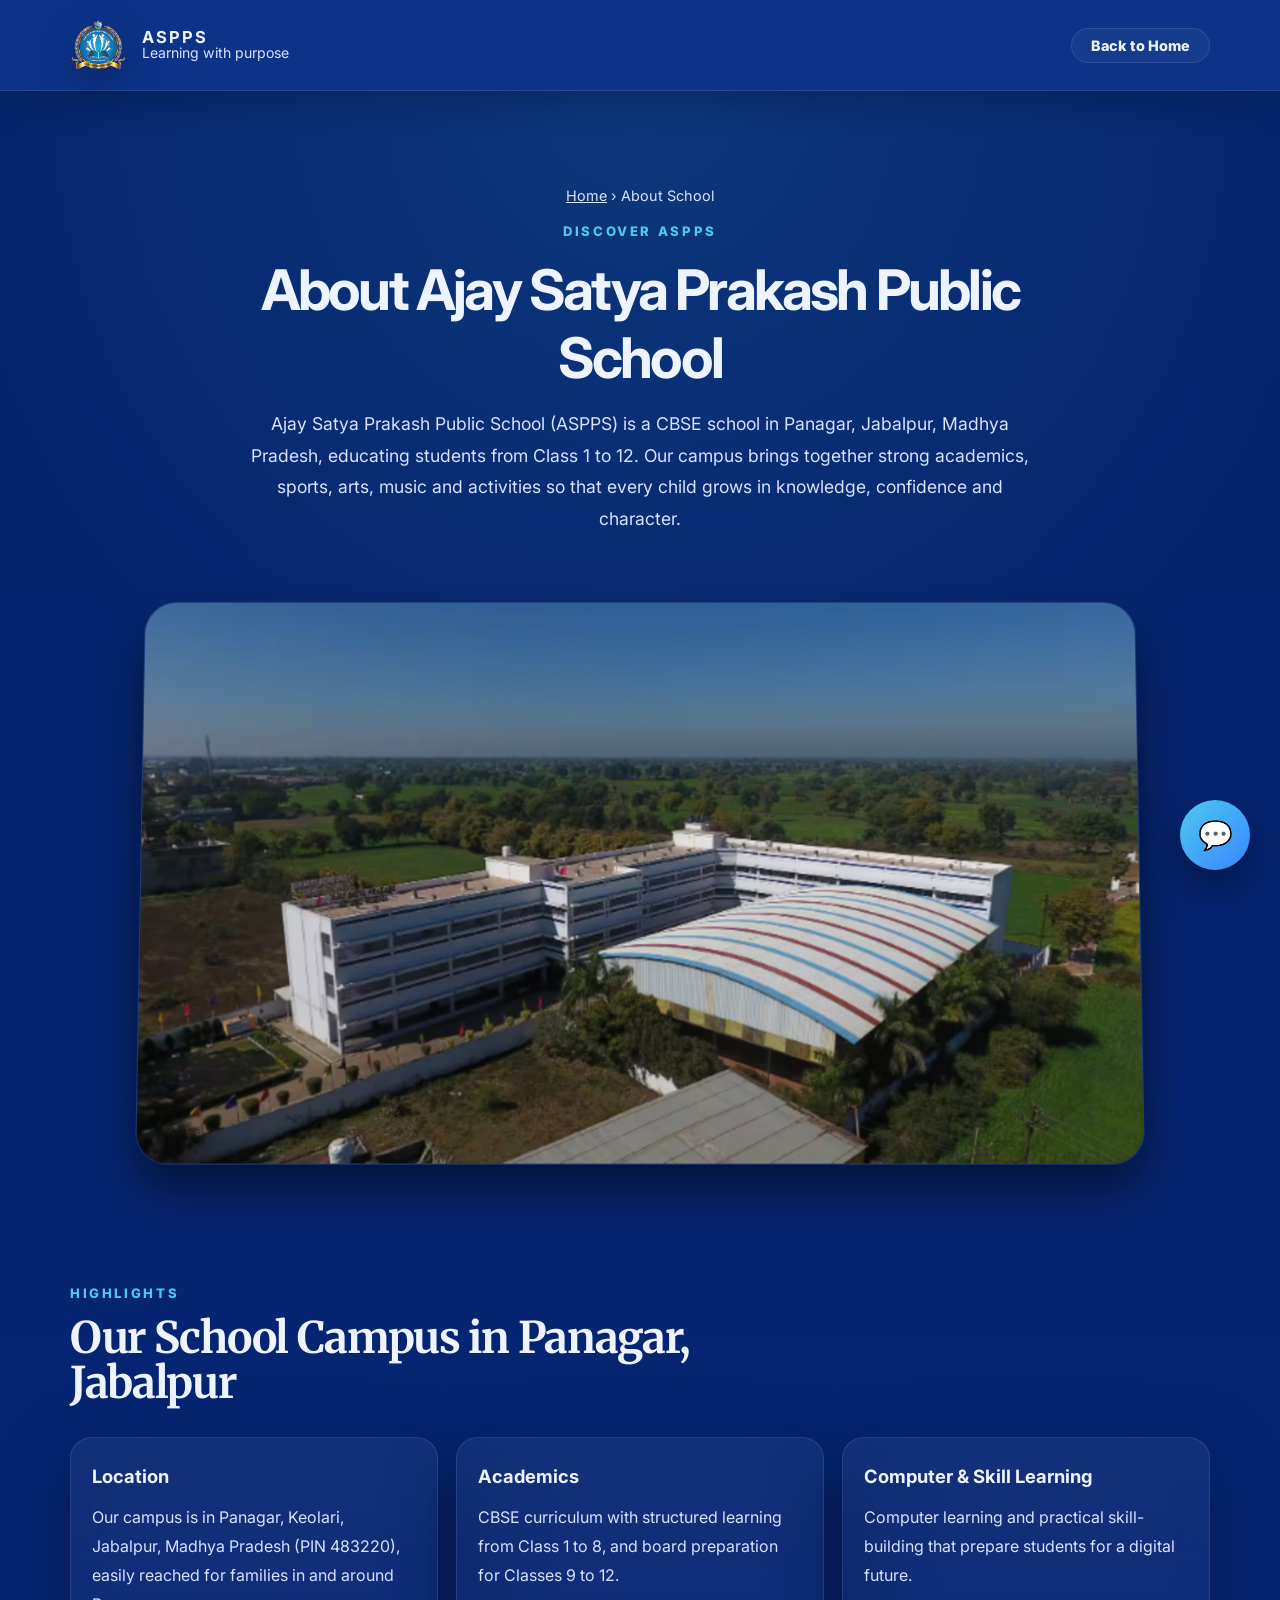
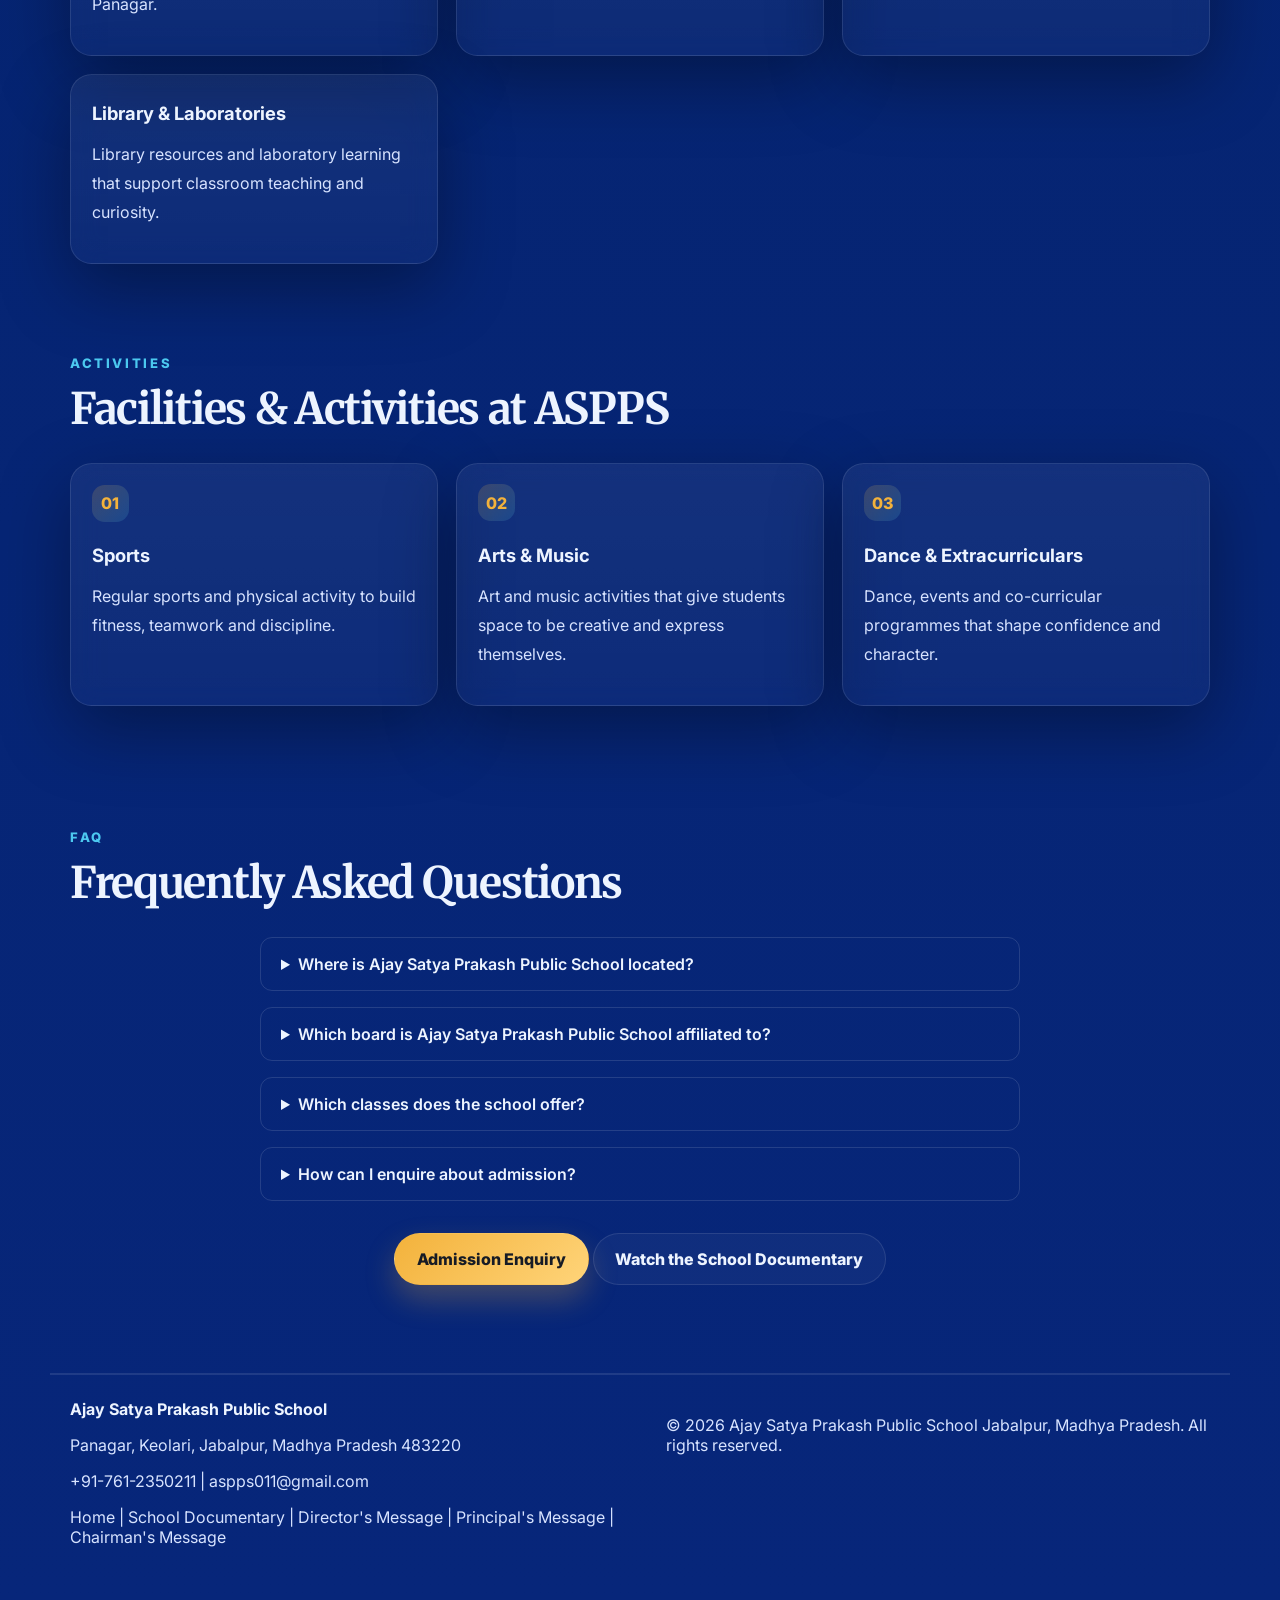
<file: campus-info.html>
<!DOCTYPE html>
<html lang="en-IN">
<head>
  <meta charset="UTF-8">
  <meta name="viewport" content="width=device-width, initial-scale=1.0">
  <title>About Our School & Campus | Ajay Satya Prakash Public School</title>
  <meta name="description" content="Learn about Ajay Satya Prakash Public School (ASPPS), a CBSE school in Panagar, Jabalpur for Class 1 to 12. Explore our campus, academics, sports, arts and activities.">
  <meta name="robots" content="index, follow, max-image-preview:large">
  <meta name="theme-color" content="#1e3a8a">
  <link rel="canonical" href="https://www.ajaysatyaprakashschool.in/campus-info.html">
  <link rel="icon" href="images/logoo.png" type="image/png">
  <link rel="apple-touch-icon" href="images/logoo.png">

  <!-- Open Graph (WhatsApp / Facebook previews) -->
  <meta property="og:type" content="website">
  <meta property="og:site_name" content="Ajay Satya Prakash Public School">
  <meta property="og:locale" content="en_IN">
  <meta property="og:url" content="https://www.ajaysatyaprakashschool.in/campus-info.html">
  <meta property="og:title" content="About Our School & Campus | Ajay Satya Prakash Public School">
  <meta property="og:description" content="CBSE school in Panagar, Jabalpur for Class 1 to 12. Explore our campus, academics, sports, arts and activities.">
  <meta property="og:image" content="https://www.ajaysatyaprakashschool.in/images/aspps_one.jpg">
  <meta property="og:image:alt" content="Ajay Satya Prakash Public School campus, Panagar, Jabalpur">
  <meta name="twitter:card" content="summary_large_image">
  <meta name="twitter:title" content="About Our School & Campus | Ajay Satya Prakash Public School">
  <meta name="twitter:description" content="CBSE school in Panagar, Jabalpur for Class 1 to 12.">
  <meta name="twitter:image" content="https://www.ajaysatyaprakashschool.in/images/aspps_one.jpg">

  <link rel="preconnect" href="https://fonts.googleapis.com">
  <link rel="preconnect" href="https://fonts.gstatic.com" crossorigin>
  <link href="https://fonts.googleapis.com/css2?family=Inter:wght@400;500;600;700;800&amp;family=Merriweather:wght@700;900&amp;display=swap" rel="stylesheet">
  <link rel="stylesheet" href="style.min.css">
  <style>
    .page-header {
      padding: 6rem 1.25rem 3rem;
      text-align: center;
      background: radial-gradient(circle at top, rgba(76, 201, 240, 0.12), transparent 60%);
    }
    .page-header p {
      max-width: 800px;
      margin: 0 auto;
      font-size: 1.1rem;
      line-height: 1.8;
      color: var(--muted);
    }
    .breadcrumb { font-size: 0.9rem; margin-bottom: 1rem; color: var(--muted); }
    .breadcrumb a { color: inherit; text-decoration: underline; }
    .faq { max-width: 800px; margin: 0 auto; padding: 0 1.25rem; }
    .faq details { margin-bottom: 1rem; padding: 1rem 1.25rem; border: 1px solid rgba(255,255,255,0.12); border-radius: 12px; }
    .faq summary { cursor: pointer; font-weight: 600; }
    .faq details p { margin-top: 0.75rem; line-height: 1.7; }
  </style>

  <!-- Structured data -->
  <script type="application/ld+json">
  {
    "@context": "https://schema.org",
    "@graph": [
      {
        "@type": "AboutPage",
        "@id": "https://www.ajaysatyaprakashschool.in/campus-info.html#webpage",
        "url": "https://www.ajaysatyaprakashschool.in/campus-info.html",
        "name": "About Our School & Campus | Ajay Satya Prakash Public School",
        "inLanguage": "en-IN",
        "isPartOf": { "@id": "https://www.ajaysatyaprakashschool.in/#website" },
        "about": { "@id": "https://www.ajaysatyaprakashschool.in/#school" },
        "breadcrumb": { "@id": "https://www.ajaysatyaprakashschool.in/campus-info.html#breadcrumb" }
      },
      {
        "@type": "BreadcrumbList",
        "@id": "https://www.ajaysatyaprakashschool.in/campus-info.html#breadcrumb",
        "itemListElement": [
          { "@type": "ListItem", "position": 1, "name": "Home", "item": "https://www.ajaysatyaprakashschool.in/" },
          { "@type": "ListItem", "position": 2, "name": "About School", "item": "https://www.ajaysatyaprakashschool.in/campus-info.html" }
        ]
      }
    ]
  }
  </script>
</head>
<body>
  <header class="site-header">
    <nav class="nav" aria-label="Main navigation">
      <a class="brand" href="/" aria-label="Ajay Satya Prakash Public School home">
        <img src="images/logoo.png" alt="Ajay Satya Prakash Public School logo" class="brand__logo">
        <span class="brand__text">
          <strong>ASPPS</strong>
          <small>Learning with purpose</small>
        </span>
      </a>
      <a class="btn btn--ghost" href="/" style="padding: 0.5rem 1.2rem; font-size: 0.9rem;">Back to Home</a>
    </nav>
  </header>

  <main id="campus-info">
    <section class="page-header">
      <nav class="breadcrumb" aria-label="Breadcrumb">
        <a href="/">Home</a> &rsaquo; <span aria-current="page">About School</span>
      </nav>
      <div class="eyebrow">Discover ASPPS</div>
      <h1 class="hero__title" style="font-size: clamp(2.2rem, 5vw, 3.5rem); margin: 1rem auto; max-width: 22ch; color: var(--text);">
        About Ajay Satya Prakash Public School
      </h1>
      <p>
        Ajay Satya Prakash Public School (ASPPS) is a CBSE school in Panagar, Jabalpur, Madhya Pradesh,
        educating students from Class 1 to 12. Our campus brings together strong academics, sports, arts,
        music and activities so that every child grows in knowledge, confidence and character.
      </p>

      <div style="margin-top: 4rem; max-width: 1000px; margin-left: auto; margin-right: auto; position: relative;">
        <div style="border-radius: 2rem; overflow: hidden; box-shadow: 0 25px 50px rgba(0,0,0,0.5); border: 1px solid rgba(255,255,255,0.1); transform: perspective(1000px) rotateX(2deg); transition: transform 0.5s ease;">
          <img src="images/as.png" alt="Campus of Ajay Satya Prakash Public School, Panagar, Jabalpur" fetchpriority="high" decoding="async" style="width: 100%; height: auto; object-fit: cover; aspect-ratio: 16/9;">
        </div>
      </div>
    </section>

    <section class="section">
      <div class="section__heading">
        <span class="section__eyebrow">Highlights</span>
        <h2>Our School Campus in Panagar, Jabalpur</h2>
      </div>
      <div class="feature-grid">
        <article class="feature-card">
          <h3>Location</h3>
          <p>Our campus is in Panagar, Keolari, Jabalpur, Madhya Pradesh (PIN 483220), easily reached for families in and around Panagar.</p>
        </article>
        <article class="feature-card">
          <h3>Academics</h3>
          <p>CBSE curriculum with structured learning from Class 1 to 8, and board preparation for Classes 9 to 12.</p>
        </article>
        <article class="feature-card">
          <h3>Computer &amp; Skill Learning</h3>
          <p>Computer learning and practical skill-building that prepare students for a digital future.</p>
        </article>
        <article class="feature-card">
          <h3>Library &amp; Laboratories</h3>
          <p>Library resources and laboratory learning that support classroom teaching and curiosity.</p>
        </article>
      </div>
    </section>

    <section class="section section--split" style="padding-top: 1rem; padding-bottom: 3rem;">
      <div class="section__heading section__heading--left">
        <span class="section__eyebrow">Activities</span>
        <h2>Facilities &amp; Activities at ASPPS</h2>
      </div>
      <div class="cards-grid">
        <article class="program-card">
          <div class="program-card__index">01</div>
          <h3>Sports</h3>
          <p>Regular sports and physical activity to build fitness, teamwork and discipline.</p>
        </article>
        <article class="program-card">
          <div class="program-card__index">02</div>
          <h3>Arts &amp; Music</h3>
          <p>Art and music activities that give students space to be creative and express themselves.</p>
        </article>
        <article class="program-card">
          <div class="program-card__index">03</div>
          <h3>Dance &amp; Extracurriculars</h3>
          <p>Dance, events and co-curricular programmes that shape confidence and character.</p>
        </article>
      </div>
    </section>

    <section class="section">
      <div class="section__heading">
        <span class="section__eyebrow">FAQ</span>
        <h2>Frequently Asked Questions</h2>
      </div>
      <div class="faq">
        <details>
          <summary>Where is Ajay Satya Prakash Public School located?</summary>
          <p>The school is at Panagar, Keolari, Jabalpur, Madhya Pradesh 483220.</p>
        </details>
        <details>
          <summary>Which board is Ajay Satya Prakash Public School affiliated to?</summary>
          <p>The school follows the CBSE (Central Board of Secondary Education) curriculum.</p>
        </details>
        <details>
          <summary>Which classes does the school offer?</summary>
          <p>ASPPS offers classes from 1st to 12th.</p>
        </details>
        <details>
          <summary>How can I enquire about admission?</summary>
          <p>Call us at <a href="tel:+917612350211">+91-761-2350211</a>, email <a href="mailto:aspps011@gmail.com">aspps011@gmail.com</a>, or visit the school office in Panagar. You can also see our <a href="/#contact">contact details</a>.</p>
        </details>
      </div>
      <p style="text-align:center; margin-top:2rem;">
        <a class="btn btn--primary" href="/#contact">Admission Enquiry</a>
        <a class="btn btn--ghost" href="documentary.html">Watch the School Documentary</a>
      </p>
    </section>
  </main>

  <footer class="site-footer">
    <div>
      <strong>Ajay Satya Prakash Public School</strong>
      <address style="font-style:normal">
        <p>Panagar, Keolari, Jabalpur, Madhya Pradesh 483220</p>
        <p>
          <a href="tel:+917612350211" style="color:inherit">+91-761-2350211</a> |
          <a href="mailto:aspps011@gmail.com" style="color:inherit">aspps011@gmail.com</a>
        </p>
      </address>
      <nav aria-label="Footer links">
        <p>
          <a href="/" style="color:inherit">Home</a> |
          <a href="documentary.html" style="color:inherit">School Documentary</a> |
          <a href="director-message.html" style="color:inherit">Director's Message</a> |
          <a href="principal-message.html" style="color:inherit">Principal's Message</a> |
          <a href="chairman-message.html" style="color:inherit">Chairman's Message</a>
        </p>
      </nav>
    </div>
    <p>&copy; 2026 Ajay Satya Prakash Public School Jabalpur, Madhya Pradesh. All rights reserved.</p>
  </footer>
  <link rel="stylesheet" href="assets/chatbot/chatbot.css">
  <div id="aspps-ai"></div>
  <script src="assets/chatbot/chatbot.js"></script>
</body>
</html>
</file>
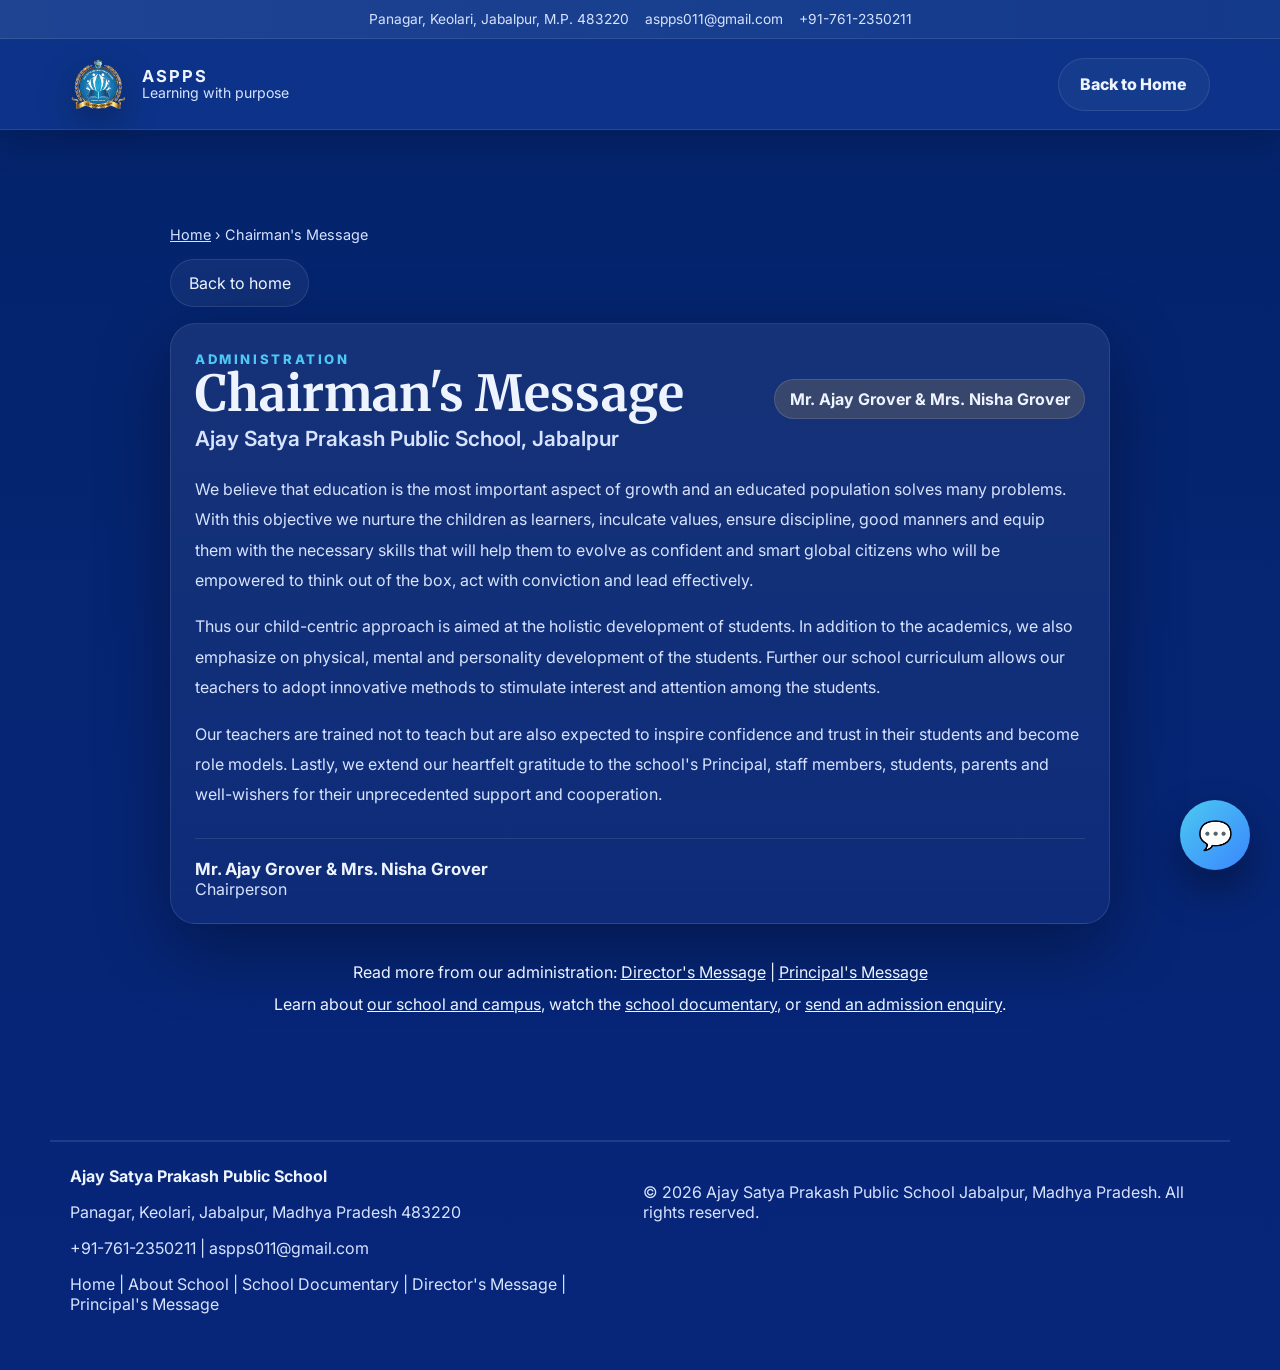
<file: chairman-message.html>
<!DOCTYPE html>
<html lang="en-IN">
<head>
  <meta charset="UTF-8">
  <meta name="viewport" content="width=device-width, initial-scale=1.0">
  <title>Chairman's Message | Ajay Satya Prakash Public School, Jabalpur</title>
  <meta name="description" content="Read the Chairman's message by Mr. Ajay Grover and Mrs. Nisha Grover, Chairpersons of Ajay Satya Prakash Public School, a CBSE school in Panagar, Jabalpur.">
  <meta name="robots" content="index, follow, max-image-preview:large">
  <meta name="theme-color" content="#1e3a8a">
  <link rel="canonical" href="https://www.ajaysatyaprakashschool.in/chairman-message.html">
  <link rel="icon" href="images/logoo.png" type="image/png">
  <link rel="apple-touch-icon" href="images/logoo.png">

  <!-- Open Graph (WhatsApp / Facebook previews) -->
  <meta property="og:type" content="website">
  <meta property="og:site_name" content="Ajay Satya Prakash Public School">
  <meta property="og:locale" content="en_IN">
  <meta property="og:url" content="https://www.ajaysatyaprakashschool.in/chairman-message.html">
  <meta property="og:title" content="Chairman's Message | Ajay Satya Prakash Public School">
  <meta property="og:description" content="A message from Mr. Ajay Grover and Mrs. Nisha Grover, Chairpersons, Ajay Satya Prakash Public School, Panagar, Jabalpur.">
  <meta property="og:image" content="https://www.ajaysatyaprakashschool.in/images/aspps_one.jpg">
  <meta property="og:image:alt" content="Ajay Satya Prakash Public School, Panagar, Jabalpur">
  <meta name="twitter:card" content="summary_large_image">
  <meta name="twitter:title" content="Chairman's Message | Ajay Satya Prakash Public School">
  <meta name="twitter:description" content="A message from the Chairpersons of Ajay Satya Prakash Public School, Jabalpur.">
  <meta name="twitter:image" content="https://www.ajaysatyaprakashschool.in/images/aspps_one.jpg">

  <!-- Structured data -->
  <script type="application/ld+json">
  {
    "@context": "https://schema.org",
    "@graph": [
      {
        "@type": "WebPage",
        "@id": "https://www.ajaysatyaprakashschool.in/chairman-message.html#webpage",
        "url": "https://www.ajaysatyaprakashschool.in/chairman-message.html",
        "name": "Chairman's Message | Ajay Satya Prakash Public School, Jabalpur",
        "inLanguage": "en-IN",
        "isPartOf": { "@id": "https://www.ajaysatyaprakashschool.in/#website" },
        "about": [
          { "@id": "https://www.ajaysatyaprakashschool.in/chairman-message.html#ajay-grover" },
          { "@id": "https://www.ajaysatyaprakashschool.in/chairman-message.html#nisha-grover" }
        ],
        "breadcrumb": { "@id": "https://www.ajaysatyaprakashschool.in/chairman-message.html#breadcrumb" }
      },
      {
        "@type": "Person",
        "@id": "https://www.ajaysatyaprakashschool.in/chairman-message.html#ajay-grover",
        "name": "Ajay Grover",
        "honorificPrefix": "Mr.",
        "jobTitle": "Chairperson",
        "worksFor": { "@id": "https://www.ajaysatyaprakashschool.in/#school" }
      },
      {
        "@type": "Person",
        "@id": "https://www.ajaysatyaprakashschool.in/chairman-message.html#nisha-grover",
        "name": "Nisha Grover",
        "honorificPrefix": "Mrs.",
        "jobTitle": "Chairperson",
        "worksFor": { "@id": "https://www.ajaysatyaprakashschool.in/#school" }
      },
      {
        "@type": "BreadcrumbList",
        "@id": "https://www.ajaysatyaprakashschool.in/chairman-message.html#breadcrumb",
        "itemListElement": [
          { "@type": "ListItem", "position": 1, "name": "Home", "item": "https://www.ajaysatyaprakashschool.in/" },
          { "@type": "ListItem", "position": 2, "name": "Chairman's Message", "item": "https://www.ajaysatyaprakashschool.in/chairman-message.html" }
        ]
      }
    ]
  }
  </script>
  <link rel="preconnect" href="https://fonts.googleapis.com">
  <link rel="preconnect" href="https://fonts.gstatic.com" crossorigin>
  <link href="https://fonts.googleapis.com/css2?family=Inter:wght@400;500;600;700;800&family=Merriweather:wght@700;900&display=swap" rel="stylesheet">
  <link rel="stylesheet" href="style.min.css">
  <style>
    .message-page{max-width:980px;margin:0 auto;padding:3rem 1.25rem 5rem}
    .message-hero{padding:3rem 0 1.5rem}
    .message-back{display:inline-flex;align-items:center;gap:.5rem;margin-bottom:1rem;padding:.8rem 1.1rem;border-radius:999px;background:rgba(255,255,255,.05);border:1px solid var(--line)}
    .message-card{background:linear-gradient(180deg,rgba(255,255,255,.07),rgba(255,255,255,.03));border:1px solid var(--line);border-radius:1.6rem;padding:1.5rem;box-shadow:var(--shadow)}
    .message-meta{display:grid;grid-template-columns:1fr auto;gap:1rem;align-items:center;margin-bottom:1.5rem}
    .message-meta h1{margin:0;font-family:"Merriweather",Georgia,serif;font-size:clamp(2rem,4vw,3.1rem);line-height:1.05}
    .message-badge{padding:.55rem .9rem;border-radius:999px;background:rgba(243,178,59,.16);border:1px solid rgba(255,255,255,.12);font-weight:700}
    .message-body p{margin:0 0 1rem;line-height:1.9;color:var(--muted)}
    .message-sign{margin-top:1.75rem;padding-top:1.25rem;border-top:1px solid var(--line)}
    .message-sign strong{display:block;font-size:1.05rem;color:var(--text)}
    .message-sign span{color:var(--muted)}
    .breadcrumb{font-size:.9rem;margin-bottom:1rem;color:var(--muted)}
    .breadcrumb a{color:inherit;text-decoration:underline}
    .message-more{margin-top:2rem;text-align:center;line-height:2}
    .message-more a{text-decoration:underline}
    @media (max-width:720px){.message-meta{grid-template-columns:1fr}}
  </style>
</head>
<body>
  <header class="site-header">
    <div class="topbar">
      <div class="topbar__item">Panagar, Keolari, Jabalpur, M.P. 483220</div>
      <div class="topbar__item"><a href="mailto:aspps011@gmail.com" style="color:inherit">aspps011@gmail.com</a></div>
      <div class="topbar__item"><a href="tel:+917612350211" style="color:inherit">+91-761-2350211</a></div>
    </div>
    <nav class="nav">
      <a class="brand" href="/" aria-label="Ajay Satya Prakash Public School home">
        <img src="images/logoo.png" alt="Ajay Satya Prakash Public School logo" class="brand__logo">
        <span class="brand__text">
          <strong>ASPPS</strong>
          <small>Learning with purpose</small>
        </span>
      </a>
      <a class="btn btn--ghost" href="/">Back to Home</a>
    </nav>
  </header>

  <main class="message-page">
    <section class="message-hero">
      <nav class="breadcrumb" aria-label="Breadcrumb">
        <a href="/">Home</a> &rsaquo; <span aria-current="page">Chairman's Message</span>
      </nav>
      <a class="message-back" href="/">Back to home</a>
      <div class="message-card">
        <div class="message-meta">
          <div>
            <div class="eyebrow">Administration</div>
            <h1>Chairman's Message <span style="display:block;margin-top:.5rem;font-family:Inter,sans-serif;font-size:.42em;font-weight:600;color:var(--muted)">Ajay Satya Prakash Public School, Jabalpur</span></h1>
          </div>
          <div class="message-badge">Mr. Ajay Grover &amp; Mrs. Nisha Grover</div>
        </div>
        <div class="message-body">
          <p>We believe that education is the most important aspect of growth and an educated population solves many problems. With this objective we nurture the children as learners, inculcate values, ensure discipline, good manners and equip them with the necessary skills that will help them to evolve as confident and smart global citizens who will be empowered to think out of the box, act with conviction and lead effectively.</p>
          <p>Thus our child-centric approach is aimed at the holistic development of students. In addition to the academics, we also emphasize on physical, mental and personality development of the students. Further our school curriculum allows our teachers to adopt innovative methods to stimulate interest and attention among the students.</p>
          <p>Our teachers are trained not to teach but are also expected to inspire confidence and trust in their students and become role models. Lastly, we extend our heartfelt gratitude to the school's Principal, staff members, students, parents and well-wishers for their unprecedented support and cooperation.</p>
          <div class="message-sign">
            <strong>Mr. Ajay Grover &amp; Mrs. Nisha Grover</strong>
            <span>Chairperson</span>
          </div>
        </div>
      </div>

      <p class="message-more">
        Read more from our administration:
        <a href="director-message.html">Director's Message</a> |
        <a href="principal-message.html">Principal's Message</a><br>
        Learn about <a href="campus-info.html">our school and campus</a>,
        watch the <a href="documentary.html">school documentary</a>, or
        <a href="/#contact">send an admission enquiry</a>.
      </p>
    </section>
  </main>

  <footer class="site-footer">
    <div>
      <strong>Ajay Satya Prakash Public School</strong>
      <address style="font-style:normal">
        <p>Panagar, Keolari, Jabalpur, Madhya Pradesh 483220</p>
        <p>
          <a href="tel:+917612350211" style="color:inherit">+91-761-2350211</a> |
          <a href="mailto:aspps011@gmail.com" style="color:inherit">aspps011@gmail.com</a>
        </p>
      </address>
      <nav aria-label="Footer links">
        <p>
          <a href="/" style="color:inherit">Home</a> |
          <a href="campus-info.html" style="color:inherit">About School</a> |
          <a href="documentary.html" style="color:inherit">School Documentary</a> |
          <a href="director-message.html" style="color:inherit">Director's Message</a> |
          <a href="principal-message.html" style="color:inherit">Principal's Message</a>
        </p>
      </nav>
    </div>
    <p>&copy; 2026 Ajay Satya Prakash Public School Jabalpur, Madhya Pradesh. All rights reserved.</p>
  </footer>
  <link rel="stylesheet" href="assets/chatbot/chatbot.css">
  <div id="aspps-ai"></div>
  <script src="assets/chatbot/chatbot.js"></script>
</body>
</html>
</file>
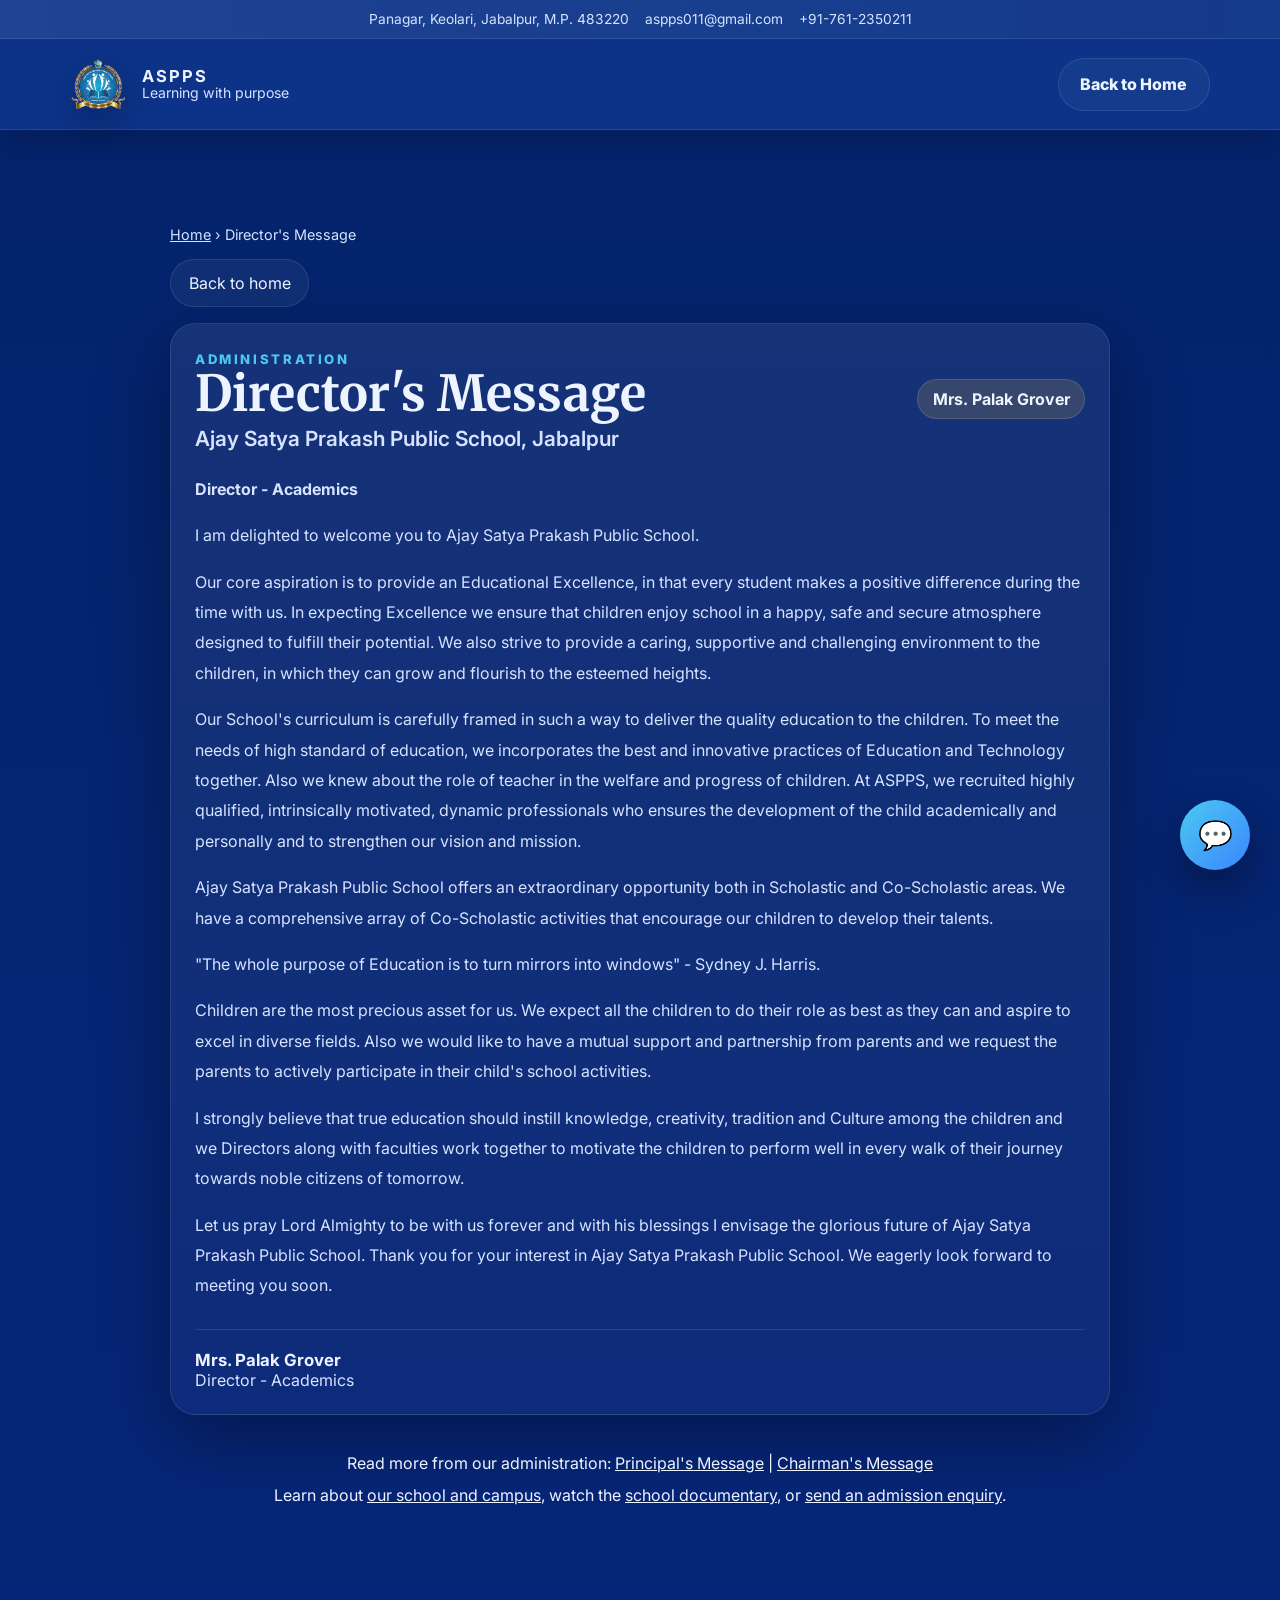
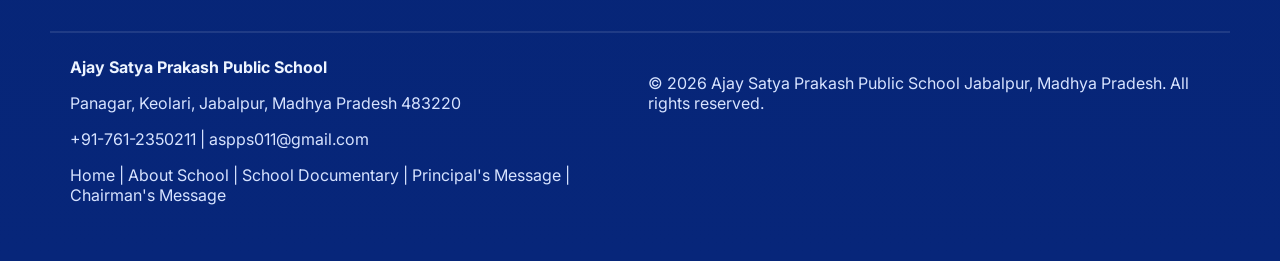
<file: director-message.html>
<!DOCTYPE html>
<html lang="en-IN">
<head>
  <meta charset="UTF-8">
  <meta name="viewport" content="width=device-width, initial-scale=1.0">
  <title>Director's Message | Ajay Satya Prakash Public School, Jabalpur</title>
  <meta name="description" content="Read the Director's message by Mrs. Palak Grover, Director - Academics, Ajay Satya Prakash Public School, a CBSE school in Panagar, Jabalpur.">
  <meta name="robots" content="index, follow, max-image-preview:large">
  <meta name="theme-color" content="#1e3a8a">
  <link rel="canonical" href="https://www.ajaysatyaprakashschool.in/director-message.html">
  <link rel="icon" href="images/logoo.png" type="image/png">
  <link rel="apple-touch-icon" href="images/logoo.png">

  <!-- Open Graph (WhatsApp / Facebook previews) -->
  <meta property="og:type" content="website">
  <meta property="og:site_name" content="Ajay Satya Prakash Public School">
  <meta property="og:locale" content="en_IN">
  <meta property="og:url" content="https://www.ajaysatyaprakashschool.in/director-message.html">
  <meta property="og:title" content="Director's Message | Ajay Satya Prakash Public School">
  <meta property="og:description" content="A message from Mrs. Palak Grover, Director - Academics, Ajay Satya Prakash Public School, Panagar, Jabalpur.">
  <meta property="og:image" content="https://www.ajaysatyaprakashschool.in/images/aspps_one.jpg">
  <meta property="og:image:alt" content="Ajay Satya Prakash Public School, Panagar, Jabalpur">
  <meta name="twitter:card" content="summary_large_image">
  <meta name="twitter:title" content="Director's Message | Ajay Satya Prakash Public School">
  <meta name="twitter:description" content="A message from Mrs. Palak Grover, Director - Academics, ASPPS Jabalpur.">
  <meta name="twitter:image" content="https://www.ajaysatyaprakashschool.in/images/aspps_one.jpg">

  <!-- Structured data -->
  <script type="application/ld+json">
  {
    "@context": "https://schema.org",
    "@graph": [
      {
        "@type": "WebPage",
        "@id": "https://www.ajaysatyaprakashschool.in/director-message.html#webpage",
        "url": "https://www.ajaysatyaprakashschool.in/director-message.html",
        "name": "Director's Message | Ajay Satya Prakash Public School, Jabalpur",
        "inLanguage": "en-IN",
        "isPartOf": { "@id": "https://www.ajaysatyaprakashschool.in/#website" },
        "about": { "@id": "https://www.ajaysatyaprakashschool.in/director-message.html#director" },
        "breadcrumb": { "@id": "https://www.ajaysatyaprakashschool.in/director-message.html#breadcrumb" }
      },
      {
        "@type": "Person",
        "@id": "https://www.ajaysatyaprakashschool.in/director-message.html#director",
        "name": "Palak Grover",
        "honorificPrefix": "Mrs.",
        "jobTitle": "Director - Academics",
        "worksFor": { "@id": "https://www.ajaysatyaprakashschool.in/#school" }
      },
      {
        "@type": "BreadcrumbList",
        "@id": "https://www.ajaysatyaprakashschool.in/director-message.html#breadcrumb",
        "itemListElement": [
          { "@type": "ListItem", "position": 1, "name": "Home", "item": "https://www.ajaysatyaprakashschool.in/" },
          { "@type": "ListItem", "position": 2, "name": "Director's Message", "item": "https://www.ajaysatyaprakashschool.in/director-message.html" }
        ]
      }
    ]
  }
  </script>
  <link rel="preconnect" href="https://fonts.googleapis.com">
  <link rel="preconnect" href="https://fonts.gstatic.com" crossorigin>
  <link href="https://fonts.googleapis.com/css2?family=Inter:wght@400;500;600;700;800&family=Merriweather:wght@700;900&display=swap" rel="stylesheet">
  <link rel="stylesheet" href="style.min.css">
  <style>
    .message-page{max-width:980px;margin:0 auto;padding:3rem 1.25rem 5rem}
    .message-hero{padding:3rem 0 1.5rem}
    .message-back{display:inline-flex;align-items:center;gap:.5rem;margin-bottom:1rem;padding:.8rem 1.1rem;border-radius:999px;background:rgba(255,255,255,.05);border:1px solid var(--line)}
    .message-card{background:linear-gradient(180deg,rgba(255,255,255,.07),rgba(255,255,255,.03));border:1px solid var(--line);border-radius:1.6rem;padding:1.5rem;box-shadow:var(--shadow)}
    .message-meta{display:grid;grid-template-columns:1fr auto;gap:1rem;align-items:center;margin-bottom:1.5rem}
    .message-meta h1{margin:0;font-family:"Merriweather",Georgia,serif;font-size:clamp(2rem,4vw,3.1rem);line-height:1.05}
    .message-badge{padding:.55rem .9rem;border-radius:999px;background:rgba(243,178,59,.16);border:1px solid rgba(255,255,255,.12);font-weight:700}
    .message-body p{margin:0 0 1rem;line-height:1.9;color:var(--muted)}
    .message-sign{margin-top:1.75rem;padding-top:1.25rem;border-top:1px solid var(--line)}
    .message-sign strong{display:block;font-size:1.05rem;color:var(--text)}
    .message-sign span{color:var(--muted)}
    .breadcrumb{font-size:.9rem;margin-bottom:1rem;color:var(--muted)}
    .breadcrumb a{color:inherit;text-decoration:underline}
    .message-more{margin-top:2rem;text-align:center;line-height:2}
    .message-more a{text-decoration:underline}
    @media (max-width:720px){.message-meta{grid-template-columns:1fr}}
  </style>
</head>
<body>
  <header class="site-header">
    <div class="topbar">
      <div class="topbar__item">Panagar, Keolari, Jabalpur, M.P. 483220</div>
      <div class="topbar__item"><a href="mailto:aspps011@gmail.com" style="color:inherit">aspps011@gmail.com</a></div>
      <div class="topbar__item"><a href="tel:+917612350211" style="color:inherit">+91-761-2350211</a></div>
    </div>
    <nav class="nav">
      <a class="brand" href="/" aria-label="Ajay Satya Prakash Public School home">
        <img src="images/logoo.png" alt="Ajay Satya Prakash Public School logo" class="brand__logo">
        <span class="brand__text">
          <strong>ASPPS</strong>
          <small>Learning with purpose</small>
        </span>
      </a>
      <a class="btn btn--ghost" href="/">Back to Home</a>
    </nav>
  </header>

  <main class="message-page">
    <section class="message-hero">
      <nav class="breadcrumb" aria-label="Breadcrumb">
        <a href="/">Home</a> &rsaquo; <span aria-current="page">Director's Message</span>
      </nav>
      <a class="message-back" href="/">Back to home</a>
      <div class="message-card">
        <div class="message-meta">
          <div>
            <div class="eyebrow">Administration</div>
            <h1>Director's Message <span style="display:block;margin-top:.5rem;font-family:Inter,sans-serif;font-size:.42em;font-weight:600;color:var(--muted)">Ajay Satya Prakash Public School, Jabalpur</span></h1>
          </div>
          <div class="message-badge">Mrs. Palak Grover</div>
        </div>
        <div class="message-body">
          <p><strong>Director - Academics</strong></p>
          <p>I am delighted to welcome you to Ajay Satya Prakash Public School.</p>
          <p>Our core aspiration is to provide an Educational Excellence, in that every student makes a positive difference during the time with us. In expecting Excellence we ensure that children enjoy school in a happy, safe and secure atmosphere designed to fulfill their potential. We also strive to provide a caring, supportive and challenging environment to the children, in which they can grow and flourish to the esteemed heights.</p>
          <p>Our School's curriculum is carefully framed in such a way to deliver the quality education to the children. To meet the needs of high standard of education, we incorporates the best and innovative practices of Education and Technology together. Also we knew about the role of teacher in the welfare and progress of children. At ASPPS, we recruited highly qualified, intrinsically motivated, dynamic professionals who ensures the development of the child academically and personally and to strengthen our vision and mission.</p>
          <p>Ajay Satya Prakash Public School offers an extraordinary opportunity both in Scholastic and Co-Scholastic areas. We have a comprehensive array of Co-Scholastic activities that encourage our children to develop their talents.</p>
          <p>"The whole purpose of Education is to turn mirrors into windows" - Sydney J. Harris.</p>
          <p>Children are the most precious asset for us. We expect all the children to do their role as best as they can and aspire to excel in diverse fields. Also we would like to have a mutual support and partnership from parents and we request the parents to actively participate in their child's school activities.</p>
          <p>I strongly believe that true education should instill knowledge, creativity, tradition and Culture among the children and we Directors along with faculties work together to motivate the children to perform well in every walk of their journey towards noble citizens of tomorrow.</p>
          <p>Let us pray Lord Almighty to be with us forever and with his blessings I envisage the glorious future of Ajay Satya Prakash Public School. Thank you for your interest in Ajay Satya Prakash Public School. We eagerly look forward to meeting you soon.</p>
          <div class="message-sign">
            <strong>Mrs. Palak Grover</strong>
            <span>Director - Academics</span>
          </div>
        </div>
      </div>

      <p class="message-more">
        Read more from our administration:
        <a href="principal-message.html">Principal's Message</a> |
        <a href="chairman-message.html">Chairman's Message</a><br>
        Learn about <a href="campus-info.html">our school and campus</a>,
        watch the <a href="documentary.html">school documentary</a>, or
        <a href="/#contact">send an admission enquiry</a>.
      </p>
    </section>
  </main>

  <footer class="site-footer">
    <div>
      <strong>Ajay Satya Prakash Public School</strong>
      <address style="font-style:normal">
        <p>Panagar, Keolari, Jabalpur, Madhya Pradesh 483220</p>
        <p>
          <a href="tel:+917612350211" style="color:inherit">+91-761-2350211</a> |
          <a href="mailto:aspps011@gmail.com" style="color:inherit">aspps011@gmail.com</a>
        </p>
      </address>
      <nav aria-label="Footer links">
        <p>
          <a href="/" style="color:inherit">Home</a> |
          <a href="campus-info.html" style="color:inherit">About School</a> |
          <a href="documentary.html" style="color:inherit">School Documentary</a> |
          <a href="principal-message.html" style="color:inherit">Principal's Message</a> |
          <a href="chairman-message.html" style="color:inherit">Chairman's Message</a>
        </p>
      </nav>
    </div>
    <p>&copy; 2026 Ajay Satya Prakash Public School Jabalpur, Madhya Pradesh. All rights reserved.</p>
  </footer>
  <link rel="stylesheet" href="assets/chatbot/chatbot.css">
  <div id="aspps-ai"></div>
  <script src="assets/chatbot/chatbot.js"></script>
</body>
</html>
</file>
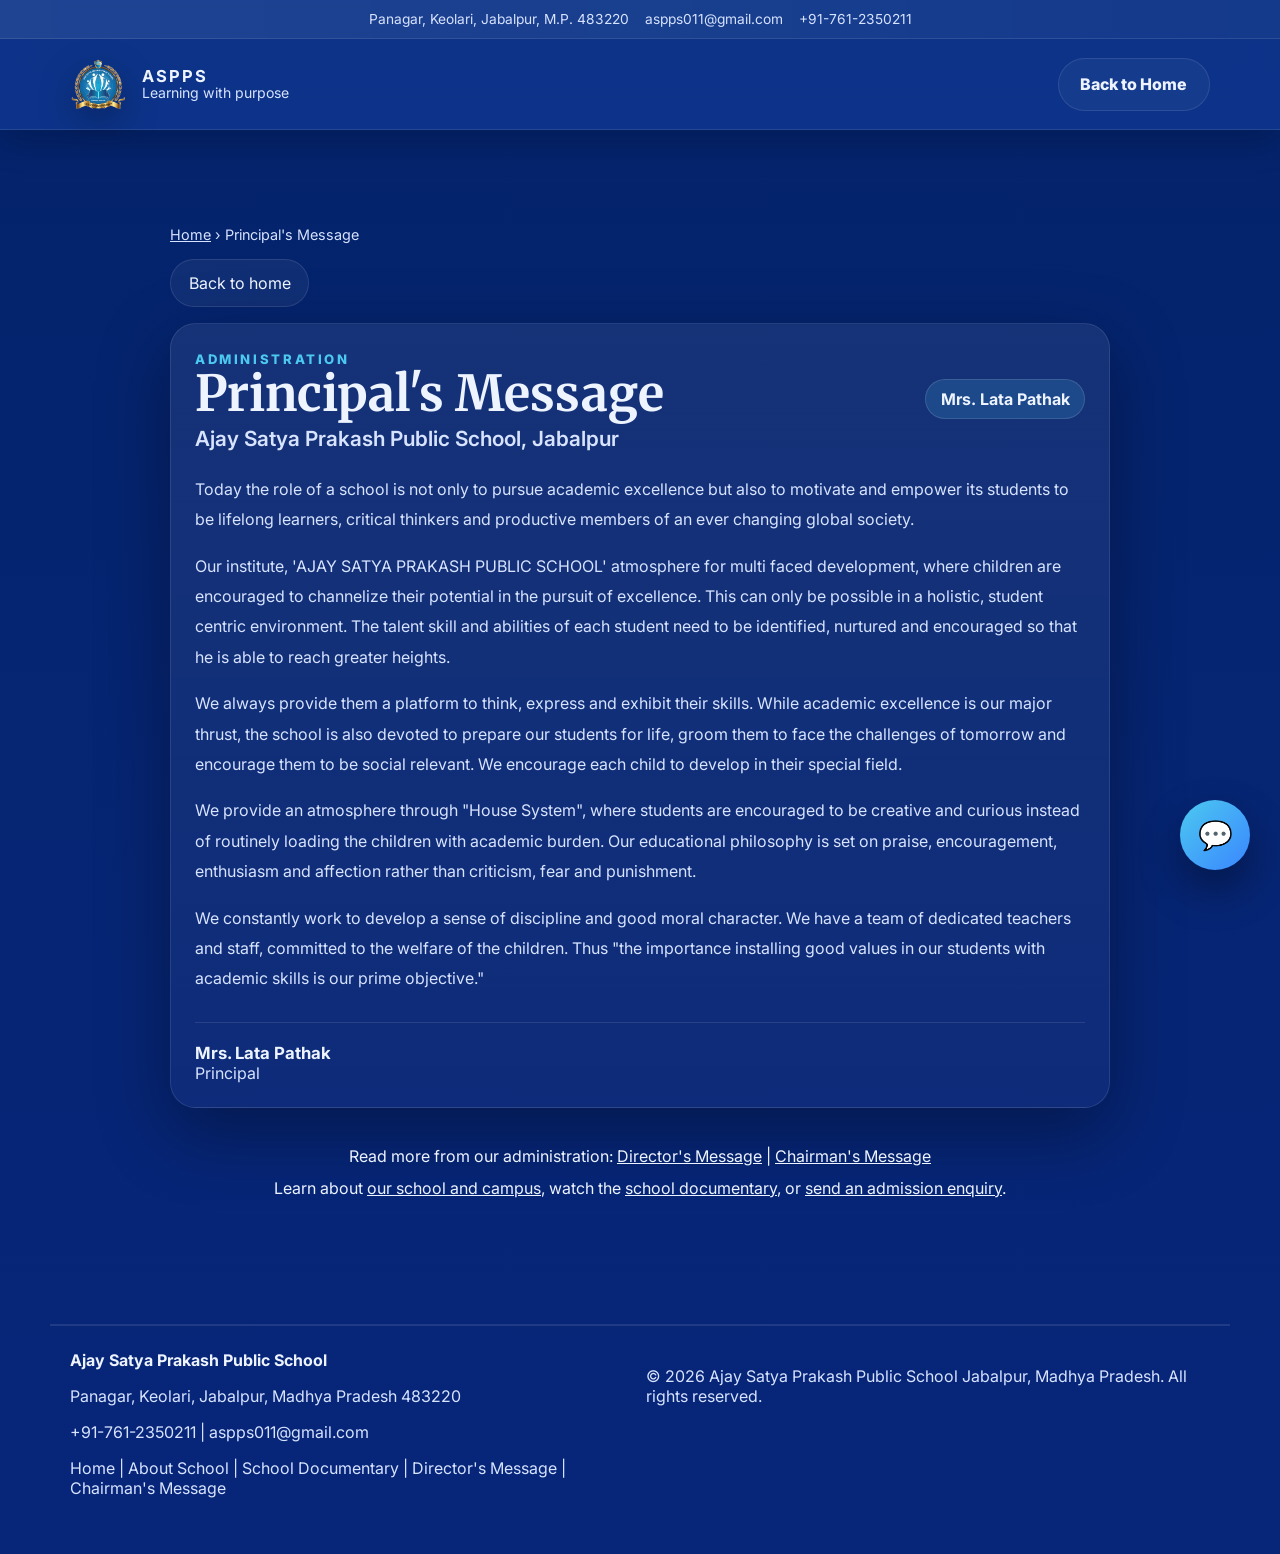
<file: principal-message.html>
<!DOCTYPE html>
<html lang="en-IN">
<head>
  <meta charset="UTF-8">
  <meta name="viewport" content="width=device-width, initial-scale=1.0">
  <title>Principal's Message | Ajay Satya Prakash Public School, Jabalpur</title>
  <meta name="description" content="Read the Principal's message by Mrs. Lata Pathak of Ajay Satya Prakash Public School, a CBSE school in Panagar, Jabalpur, on holistic, student-centric education.">
  <meta name="robots" content="index, follow, max-image-preview:large">
  <meta name="theme-color" content="#1e3a8a">
  <link rel="canonical" href="https://www.ajaysatyaprakashschool.in/principal-message.html">
  <link rel="icon" href="images/logoo.png" type="image/png">
  <link rel="apple-touch-icon" href="images/logoo.png">

  <!-- Open Graph (WhatsApp / Facebook previews) -->
  <meta property="og:type" content="website">
  <meta property="og:site_name" content="Ajay Satya Prakash Public School">
  <meta property="og:locale" content="en_IN">
  <meta property="og:url" content="https://www.ajaysatyaprakashschool.in/principal-message.html">
  <meta property="og:title" content="Principal's Message | Ajay Satya Prakash Public School">
  <meta property="og:description" content="A message from Mrs. Lata Pathak, Principal, Ajay Satya Prakash Public School, Panagar, Jabalpur.">
  <meta property="og:image" content="https://www.ajaysatyaprakashschool.in/images/aspps_one.jpg">
  <meta property="og:image:alt" content="Ajay Satya Prakash Public School, Panagar, Jabalpur">
  <meta name="twitter:card" content="summary_large_image">
  <meta name="twitter:title" content="Principal's Message | Ajay Satya Prakash Public School">
  <meta name="twitter:description" content="A message from Mrs. Lata Pathak, Principal, ASPPS Jabalpur.">
  <meta name="twitter:image" content="https://www.ajaysatyaprakashschool.in/images/aspps_one.jpg">

  <!-- Structured data -->
  <script type="application/ld+json">
  {
    "@context": "https://schema.org",
    "@graph": [
      {
        "@type": "WebPage",
        "@id": "https://www.ajaysatyaprakashschool.in/principal-message.html#webpage",
        "url": "https://www.ajaysatyaprakashschool.in/principal-message.html",
        "name": "Principal's Message | Ajay Satya Prakash Public School, Jabalpur",
        "inLanguage": "en-IN",
        "isPartOf": { "@id": "https://www.ajaysatyaprakashschool.in/#website" },
        "about": { "@id": "https://www.ajaysatyaprakashschool.in/principal-message.html#principal" },
        "breadcrumb": { "@id": "https://www.ajaysatyaprakashschool.in/principal-message.html#breadcrumb" }
      },
      {
        "@type": "Person",
        "@id": "https://www.ajaysatyaprakashschool.in/principal-message.html#principal",
        "name": "Lata Pathak",
        "honorificPrefix": "Mrs.",
        "jobTitle": "Principal",
        "worksFor": { "@id": "https://www.ajaysatyaprakashschool.in/#school" }
      },
      {
        "@type": "BreadcrumbList",
        "@id": "https://www.ajaysatyaprakashschool.in/principal-message.html#breadcrumb",
        "itemListElement": [
          { "@type": "ListItem", "position": 1, "name": "Home", "item": "https://www.ajaysatyaprakashschool.in/" },
          { "@type": "ListItem", "position": 2, "name": "Principal's Message", "item": "https://www.ajaysatyaprakashschool.in/principal-message.html" }
        ]
      }
    ]
  }
  </script>
  <link rel="preconnect" href="https://fonts.googleapis.com">
  <link rel="preconnect" href="https://fonts.gstatic.com" crossorigin>
  <link href="https://fonts.googleapis.com/css2?family=Inter:wght@400;500;600;700;800&family=Merriweather:wght@700;900&display=swap" rel="stylesheet">
  <link rel="stylesheet" href="style.min.css">
  <style>
    .message-page{max-width:980px;margin:0 auto;padding:3rem 1.25rem 5rem}
    .message-hero{padding:3rem 0 1.5rem}
    .message-back{display:inline-flex;align-items:center;gap:.5rem;margin-bottom:1rem;padding:.8rem 1.1rem;border-radius:999px;background:rgba(255,255,255,.05);border:1px solid var(--line)}
    .message-card{background:linear-gradient(180deg,rgba(255,255,255,.07),rgba(255,255,255,.03));border:1px solid var(--line);border-radius:1.6rem;padding:1.5rem;box-shadow:var(--shadow)}
    .message-meta{display:grid;grid-template-columns:1fr auto;gap:1rem;align-items:center;margin-bottom:1.5rem}
    .message-meta h1{margin:0;font-family:"Merriweather",Georgia,serif;font-size:clamp(2rem,4vw,3.1rem);line-height:1.05}
    .message-badge{padding:.55rem .9rem;border-radius:999px;background:rgba(76,201,240,.16);border:1px solid rgba(255,255,255,.12);font-weight:700}
    .message-body p{margin:0 0 1rem;line-height:1.9;color:var(--muted)}
    .message-sign{margin-top:1.75rem;padding-top:1.25rem;border-top:1px solid var(--line)}
    .message-sign strong{display:block;font-size:1.05rem;color:var(--text)}
    .message-sign span{color:var(--muted)}
    .breadcrumb{font-size:.9rem;margin-bottom:1rem;color:var(--muted)}
    .breadcrumb a{color:inherit;text-decoration:underline}
    .message-more{margin-top:2rem;text-align:center;line-height:2}
    .message-more a{text-decoration:underline}
    @media (max-width:720px){.message-meta{grid-template-columns:1fr}}
  </style>
</head>
<body>
  <header class="site-header">
    <div class="topbar">
      <div class="topbar__item">Panagar, Keolari, Jabalpur, M.P. 483220</div>
      <div class="topbar__item"><a href="mailto:aspps011@gmail.com" style="color:inherit">aspps011@gmail.com</a></div>
      <div class="topbar__item"><a href="tel:+917612350211" style="color:inherit">+91-761-2350211</a></div>
    </div>
    <nav class="nav">
      <a class="brand" href="/" aria-label="Ajay Satya Prakash Public School home">
        <img src="images/logoo.png" alt="Ajay Satya Prakash Public School logo" class="brand__logo">
        <span class="brand__text">
          <strong>ASPPS</strong>
          <small>Learning with purpose</small>
        </span>
      </a>
      <a class="btn btn--ghost" href="/">Back to Home</a>
    </nav>
  </header>

  <main class="message-page">
    <section class="message-hero">
      <nav class="breadcrumb" aria-label="Breadcrumb">
        <a href="/">Home</a> &rsaquo; <span aria-current="page">Principal's Message</span>
      </nav>
      <a class="message-back" href="/">Back to home</a>
      <div class="message-card">
        <div class="message-meta">
          <div>
            <div class="eyebrow">Administration</div>
            <h1>Principal's Message <span style="display:block;margin-top:.5rem;font-family:Inter,sans-serif;font-size:.42em;font-weight:600;color:var(--muted)">Ajay Satya Prakash Public School, Jabalpur</span></h1>
          </div>
          <div class="message-badge">Mrs. Lata Pathak</div>
        </div>
        <div class="message-body">
          <p>Today the role of a school is not only to pursue academic excellence but also to motivate and empower its students to be lifelong learners, critical thinkers and productive members of an ever changing global society.</p>
          <p>Our institute, 'AJAY SATYA PRAKASH PUBLIC SCHOOL' atmosphere for multi faced development, where children are encouraged to channelize their potential in the pursuit of excellence. This can only be possible in a holistic, student centric environment. The talent skill and abilities of each student need to be identified, nurtured and encouraged so that he is able to reach greater heights.</p>
          <p>We always provide them a platform to think, express and exhibit their skills. While academic excellence is our major thrust, the school is also devoted to prepare our students for life, groom them to face the challenges of tomorrow and encourage them to be social relevant. We encourage each child to develop in their special field.</p>
          <p>We provide an atmosphere through "House System", where students are encouraged to be creative and curious instead of routinely loading the children with academic burden. Our educational philosophy is set on praise, encouragement, enthusiasm and affection rather than criticism, fear and punishment.</p>
          <p>We constantly work to develop a sense of discipline and good moral character. We have a team of dedicated teachers and staff, committed to the welfare of the children. Thus "the importance installing good values in our students with academic skills is our prime objective."</p>
          <div class="message-sign">
            <strong>Mrs. Lata Pathak</strong>
            <span>Principal</span>
          </div>
        </div>
      </div>

      <p class="message-more">
        Read more from our administration:
        <a href="director-message.html">Director's Message</a> |
        <a href="chairman-message.html">Chairman's Message</a><br>
        Learn about <a href="campus-info.html">our school and campus</a>,
        watch the <a href="documentary.html">school documentary</a>, or
        <a href="/#contact">send an admission enquiry</a>.
      </p>
    </section>
  </main>

  <footer class="site-footer">
    <div>
      <strong>Ajay Satya Prakash Public School</strong>
      <address style="font-style:normal">
        <p>Panagar, Keolari, Jabalpur, Madhya Pradesh 483220</p>
        <p>
          <a href="tel:+917612350211" style="color:inherit">+91-761-2350211</a> |
          <a href="mailto:aspps011@gmail.com" style="color:inherit">aspps011@gmail.com</a>
        </p>
      </address>
      <nav aria-label="Footer links">
        <p>
          <a href="/" style="color:inherit">Home</a> |
          <a href="campus-info.html" style="color:inherit">About School</a> |
          <a href="documentary.html" style="color:inherit">School Documentary</a> |
          <a href="director-message.html" style="color:inherit">Director's Message</a> |
          <a href="chairman-message.html" style="color:inherit">Chairman's Message</a>
        </p>
      </nav>
    </div>
    <p>&copy; 2026 Ajay Satya Prakash Public School Jabalpur, Madhya Pradesh. All rights reserved.</p>
  </footer>
  <link rel="stylesheet" href="assets/chatbot/chatbot.css">
  <div id="aspps-ai"></div>
  <script src="assets/chatbot/chatbot.js"></script>
</body>
</html>
</file>
<file: assets/chatbot/chatbot.css>
﻿.ai-chatbot{
  position:fixed;
  right:30px;
  bottom:30px;
  z-index:99999;
  font-family:Inter,system-ui,-apple-system,BlinkMacSystemFont,"Segoe UI",sans-serif;
}

.ai-button{
  width:70px;
  height:70px;
  border:0;
  border-radius:50%;
  cursor:pointer;
  font-size:28px;
  display:grid;
  place-items:center;
  color:#fff;
  background:linear-gradient(135deg,#4cc9f0,#3a86ff);
  box-shadow:0 20px 40px rgba(0,0,0,.35);
  transition:transform .35s ease, box-shadow .35s ease, filter .35s ease;
}

.ai-button:hover{
  transform:translateY(-5px) scale(1.08);
  box-shadow:0 24px 50px rgba(58,134,255,.3);
  filter:saturate(1.05);
}

.ai-button:focus-visible,
.ai-header button:focus-visible,
.ai-suggestions button:focus-visible,
.ai-input button:focus-visible,
.ai-input input:focus-visible{
  outline:2px solid rgba(76,201,240,.8);
  outline-offset:3px;
}

.ai-window{
  width:min(380px,calc(100vw - 30px));
  height:min(600px,calc(100vh - 130px));
  position:absolute;
  right:0;
  bottom:90px;
  display:none;
  flex-direction:column;
  overflow:hidden;
  border:1px solid rgba(255,255,255,.18);
  border-radius:24px;
  background:linear-gradient(180deg,rgba(11,18,32,.88),rgba(16,24,40,.74));
  backdrop-filter:blur(22px);
  -webkit-backdrop-filter:blur(22px);
  box-shadow:0 30px 70px rgba(0,0,0,.45);
  color:var(--text,#f5f7fb);
}

.ai-window.show{
  display:flex;
  animation:aiPop .28s ease-out;
}

.ai-header{
  display:flex;
  align-items:center;
  justify-content:space-between;
  gap:1rem;
  padding:1rem 1rem .9rem;
  border-bottom:1px solid rgba(255,255,255,.08);
  background:linear-gradient(180deg,rgba(255,255,255,.08),transparent);
}

.ai-title{
  font-weight:800;
  letter-spacing:.06em;
  text-transform:uppercase;
  font-size:.82rem;
  display:flex;
  align-items:center;
  gap:.5rem;
}

.ai-title::before{
  content:"";
  width:.65rem;
  height:.65rem;
  border-radius:50%;
  background:linear-gradient(135deg,#4cc9f0,#3a86ff);
  box-shadow:0 0 18px rgba(76,201,240,.65);
}

.ai-header button{
  border:0;
  background:rgba(255,255,255,.08);
  color:inherit;
  width:2.25rem;
  height:2.25rem;
  border-radius:50%;
  cursor:pointer;
  font-size:1.05rem;
  line-height:1;
  transition:background .2s ease, transform .2s ease;
}

.ai-header button:hover{
  background:rgba(255,255,255,.16);
  transform:scale(1.05);
}

.ai-body{
  flex:1;
  overflow:auto;
  padding:1rem;
  display:flex;
  flex-direction:column;
  gap:.75rem;
  scrollbar-width:thin;
  scrollbar-color:rgba(255,255,255,.2) transparent;
}

.ai-body::-webkit-scrollbar{
  width:.45rem;
}

.ai-body::-webkit-scrollbar-thumb{
  background:rgba(255,255,255,.18);
  border-radius:999px;
}

.bot-message,
.user-message{
  max-width:88%;
  padding:.95rem 1rem;
  border-radius:1.15rem;
  line-height:1.7;
  font-size:.95rem;
  box-shadow:0 10px 22px rgba(0,0,0,.16);
}

.bot-message{
  align-self:flex-start;
  background:rgba(255,255,255,.08);
  border:1px solid rgba(255,255,255,.08);
}

.user-message{
  align-self:flex-end;
  background:linear-gradient(135deg,rgba(76,201,240,.2),rgba(58,134,255,.24));
  border:1px solid rgba(76,201,240,.18);
}

.ai-suggestions{
  display:flex;
  flex-wrap:wrap;
  gap:.55rem;
  padding:0 1rem 1rem;
}

.ai-suggestions button{
  border:1px solid rgba(255,255,255,.12);
  background:rgba(255,255,255,.06);
  color:inherit;
  border-radius:999px;
  padding:.55rem .9rem;
  font-size:.85rem;
  cursor:pointer;
  transition:transform .2s ease, background .2s ease, border-color .2s ease;
}

.ai-suggestions button:hover{
  transform:translateY(-2px);
  background:rgba(255,255,255,.11);
  border-color:rgba(76,201,240,.28);
}

.ai-input{
  display:flex;
  gap:.75rem;
  padding:0 1rem 1rem;
}

.ai-input input{
  flex:1;
  min-width:0;
  border:1px solid rgba(255,255,255,.12);
  border-radius:999px;
  background:rgba(255,255,255,.06);
  color:inherit;
  padding:.95rem 1rem;
  font-size:.95rem;
}

.ai-input input::placeholder{
  color:rgba(255,255,255,.55);
}

.ai-input button{
  border:0;
  width:3rem;
  min-width:3rem;
  height:3rem;
  border-radius:50%;
  cursor:pointer;
  color:#fff;
  background:linear-gradient(135deg,#4cc9f0,#3a86ff);
  box-shadow:0 14px 24px rgba(58,134,255,.28);
  font-size:1.2rem;
  transition:transform .2s ease, box-shadow .2s ease;
}

.ai-input button:hover{
  transform:translateY(-2px);
  box-shadow:0 18px 28px rgba(58,134,255,.34);
}

@keyframes aiPop{
  from{
    opacity:0;
    transform:translateY(10px) scale(.96);
  }
  to{
    opacity:1;
    transform:translateY(0) scale(1);
  }
}

@media (max-width: 640px){
  .ai-chatbot{
    right:16px;
    bottom:16px;
  }

  .ai-button{
    width:64px;
    height:64px;
    font-size:26px;
  }

  .ai-window{
    width:min(100vw - 32px, 380px);
    height:min(72vh, 540px);
    bottom:84px;
  }
}

@media (prefers-reduced-motion: reduce){
  .ai-button,
  .ai-header button,
  .ai-suggestions button,
  .ai-input button{
    transition:none;
  }

  .ai-window.show{
    animation:none;
  }
}

/* ===== v2 additions ===== */
.bot-message a{color:#7dd3fc;text-decoration:underline;text-underline-offset:2px}
.bot-message a:hover{color:#fff}
.bot-message strong{color:#fff}
.ai-sep{border:0;border-top:1px solid rgba(255,255,255,.15);margin:.8rem 0}

/* typing dots */
.ai-typing{display:flex;gap:.3rem;align-items:center;padding:.9rem 1rem}
.ai-typing span{width:.45rem;height:.45rem;border-radius:50%;background:rgba(255,255,255,.65);animation:aiDot 1s infinite ease-in-out}
.ai-typing span:nth-child(2){animation-delay:.15s}
.ai-typing span:nth-child(3){animation-delay:.3s}
@keyframes aiDot{0%,80%,100%{opacity:.3;transform:translateY(0)}40%{opacity:1;transform:translateY(-4px)}}

/* suggestion chips: one scrollable row so they never cover the chat */
.ai-suggestions{flex-wrap:nowrap;overflow-x:auto;padding-bottom:.8rem;scrollbar-width:none;flex-shrink:0}
.ai-suggestions::-webkit-scrollbar{display:none}
.ai-suggestions button{white-space:nowrap;flex-shrink:0}
.ai-body{min-height:0}
@media (prefers-reduced-motion: reduce){.ai-typing span{animation:none}}
</file>
<file: style.min.css>
:root{--bg: #04236b;--bg-2:#07267a;--panel:#0f1d34;--panel-2:#13264a;--text:#edf4ff;--muted:#d7e3ff;--accent:#f3b23b;--accent-2:#4cc9f0;--accent-3:#8b5cf6;--line:rgba(255,255,255,.10);--shadow:0 24px 70px rgba(0,0,0,.34)}*{box-sizing:border-box}html{scroll-behavior:smooth}body{margin:0;font-family:Inter,system-ui,sans-serif;background:linear-gradient(180deg,var(--bg) 0%,var(--bg-2) 100%);color:var(--text)}a{color:inherit;text-decoration:none}img{max-width:100%;display:block}.site-header{position:sticky;top:0;z-index:20;background:rgba(16, 57, 145, 0.78);backdrop-filter:blur(18px);border-bottom:1px solid var(--line);box-shadow:0 10px 35px rgba(0,0,0,.2)}.topbar{display:flex;gap:1rem;justify-content:center;flex-wrap:wrap;padding:.7rem 1rem;font-size:.86rem;color:var(--muted);border-bottom:1px solid var(--line);background:linear-gradient(90deg,rgba(255,255,255,.08),rgba(255,255,255,.03))}.nav{max-width:1180px;margin:0 auto;display:flex;align-items:center;justify-content:space-between;gap:1rem;padding:1rem 1.25rem}.brand{display:flex;align-items:center;gap:.85rem}.brand__logo{width:58px;height:58px;object-fit:contain;filter:drop-shadow(0 12px 18px rgba(0,0,0,.28))}.brand__text{display:flex;flex-direction:column;line-height:1.05}.brand__text strong{font-size:1.03rem;letter-spacing:.12em;text-transform:uppercase}.brand__text small{color:var(--muted);font-size:.88rem}.nav__toggle{display:none;border:1px solid var(--line);background:linear-gradient(180deg,rgba(255,255,255,.08),rgba(255,255,255,.04));color:var(--text);padding:.82rem 1rem;border-radius:999px;box-shadow:0 10px 24px rgba(0,0,0,.18)}.nav__links{display:flex;align-items:center;gap:1rem;font-weight:700;color:var(--text)}.nav-item,.nav-link--simple{position:relative}.nav-link{border:0;background:transparent;color:inherit;font:inherit;font-weight:700;padding:.55rem .35rem;cursor:pointer}.nav-link--pill{padding:.75rem 1rem;border-radius:999px;background:linear-gradient(135deg,rgba(76,201,240,.18),rgba(243,178,59,.16));border:1px solid var(--line)}.nav-link--simple{padding:.55rem .35rem}.nav-item{display:flex;align-items:center}.dropdown{position:absolute;top:calc(100% + .6rem);left:0;display:none;min-width:230px;padding:.6rem;background:rgba(10,16,29,.96);border:1px solid var(--line);border-radius:1rem;box-shadow:var(--shadow);backdrop-filter:blur(16px);z-index:30}.dropdown--right{left:auto;right:0}.nav-item--open .dropdown{display:grid}.dropdown a{padding:.7rem .8rem;border-radius:.7rem;color:var(--text);font-weight:600}.dropdown a:hover{background:rgba(223,6,6,.904)}.nav__links a:after,.nav-link--simple:after{content:"";position:absolute;left:.35rem;bottom:.15rem;width:0;height:2px;background:linear-gradient(90deg,var(--accent),var(--accent-2));transition:width .25s ease}.nav__links a:hover:after,.nav-link--simple:hover:after{width:calc(100% - .7rem)}.hero{max-width:1180px;margin:0 auto;padding:4.2rem 1.25rem 2rem;display:grid;grid-template-columns:1.05fr .95fr;gap:2.2rem;align-items:center;min-height:calc(100vh - 110px)}.eyebrow,.section__eyebrow{display:inline-flex;align-items:center;gap:.5rem;font-size:.82rem;font-weight:800;letter-spacing:.2em;text-transform:uppercase;color:var(--accent-2)}.hero h1,.section__heading h2,.cta-panel h2{font-family:"Merriweather",Georgia,serif;line-height:1.02;margin:.9rem 0 1rem;color:var(--text)}.hero__title{font-size:clamp(2.9rem,5.6vw,5.6rem);max-width:7.6ch;letter-spacing:-.05em}.hero__title span{display:block}.hero__title span:nth-child(3){color:#58b8ff}.hero p,.section__heading p,.life-item p,.program-card p,.feature-card p,.cta-panel p{color:var(--muted);line-height:1.8;font-size:1rem}.hero__actions{display:flex;gap:1rem;flex-wrap:wrap;margin:2rem 0}.btn{display:inline-flex;align-items:center;justify-content:center;padding:.95rem 1.35rem;border-radius:999px;font-weight:800;border:1px solid transparent;transition:transform .2s ease,box-shadow .2s ease,background .2s ease}.btn:hover{transform:translateY(-2px)}.btn--primary{background:linear-gradient(135deg,var(--accent),#ffd479);color:#161b25;box-shadow:0 14px 30px rgba(243,178,59,.26)}.btn--ghost{border-color:var(--line);background:rgba(255,255,255,.04);color:var(--text)}.hero__stats{display:grid;grid-template-columns:repeat(3,minmax(0,1fr));gap:1rem;margin-top:2rem}.stat,.feature-card,.program-card,.life-item,.cta-panel{background:linear-gradient(180deg,rgba(255,255,255,.06),rgba(255,255,255,.03));border:1px solid var(--line);box-shadow:var(--shadow);backdrop-filter:blur(14px)}.stat{padding:1rem 1.1rem;border-radius:1.2rem}.stat strong,.contact-grid strong{display:block;font-size:1rem;margin-bottom:.35rem;color:var(--text)}.stat span,.contact-grid span{color:var(--muted);font-size:.92rem}.hero__visual{position:relative;min-height:560px}.hero__card{border-radius:2rem;overflow:hidden;border:1px solid var(--line);box-shadow:var(--shadow)}.hero__card--main{position:absolute;inset:0;background:linear-gradient(160deg,rgba(255,255,255,.05),rgba(255,255,255,.02))}.hero__image{width:100%;height:100%;object-fit:cover}.hero__card--floating{position:absolute;right:-1rem;bottom:1.5rem;display:flex;align-items:center;gap:1rem;padding:1rem 1.1rem;border-radius:1.4rem;background:rgba(8,16,29,.88);max-width:320px;border:1px solid var(--line)}.hero__badge{width:60px;height:60px;object-fit:contain}.hero__card--floating p{margin:.2rem 0 0;color:var(--muted);font-size:.9rem}.section{max-width:1180px;margin:0 auto;padding:4.5rem 1.25rem}.section__heading{max-width:760px;margin-bottom:2rem}.section__heading--left{margin-left:0}.section__heading h2,.cta-panel h2{font-size:clamp(1.9rem,3.4vw,3rem);letter-spacing:-.03em}.feature-grid,.cards-grid,.life-grid{display:grid;gap:1.1rem}.feature-grid{grid-template-columns:repeat(3,minmax(0,1fr))}.cards-grid{grid-template-columns:repeat(3,minmax(0,1fr))}.life-grid{grid-template-columns:repeat(3,minmax(0,1fr))}.feature-card,.program-card,.life-item{border-radius:1.35rem;padding:1.3rem}.feature-card h3,.program-card h3,.life-item h3{margin:.4rem 0 .8rem;font-size:1.15rem}.program-card__index{display:inline-flex;width:2.3rem;height:2.3rem;border-radius:.8rem;align-items:center;justify-content:center;background:linear-gradient(135deg,rgba(243,178,59,.18),rgba(76,201,240,.16));color:var(--accent);font-weight:800;margin-bottom:1rem}.section--highlight{padding-top:2rem}.gallery-showcase{padding-top:1rem}.slideshow {
  position: relative;
  border-radius: 2rem;
  overflow: hidden;
  border: 1px solid var(--line);
  box-shadow: var(--shadow);
  background: linear-gradient(180deg, rgba(255,255,255,.09), rgba(255,255,255,.03));
  padding: 1rem;
}
.slideshow {
  position: relative;
  max-width: 980px;
  margin: 2rem auto;
  border-radius: 2.5rem;
  overflow: hidden;
  padding: 1.25rem;
  background: rgba(15, 29, 52, 0.6);
  border: 1px solid rgba(255, 255, 255, 0.1);
  box-shadow: 
    0 30px 60px rgba(0, 0, 0, 0.4),
    0 0 80px rgba(76, 201, 240, 0.15),
    inset 0 1px 0 rgba(255, 255, 255, 0.2);
  backdrop-filter: blur(20px);
  transform: perspective(1200px) rotateX(3deg);
  transition: transform 0.6s cubic-bezier(0.25, 1, 0.5, 1), box-shadow 0.6s ease;
}

.slideshow:hover {
  transform: perspective(1200px) rotateX(0deg) translateY(-10px);
  box-shadow: 
    0 40px 80px rgba(0, 0, 0, 0.5),
    0 0 120px rgba(76, 201, 240, 0.3),
    inset 0 1px 0 rgba(255, 255, 255, 0.4);
}

.slideshow__viewport {
  position: relative;
  width: 100%;
  height: auto;
  aspect-ratio: 16 / 9;
  border-radius: 1.8rem;
  overflow: hidden;
  background: #050a12;
  box-shadow: inset 0 0 30px rgba(0,0,0,0.9), 0 15px 35px rgba(0,0,0,0.6);
  border: 1px solid rgba(255, 255, 255, 0.06);
}

.slide {
  position: absolute;
  inset: 0;
  opacity: 0;
  transform: scale(1.15) rotateY(12deg);
  transition: opacity 0.8s cubic-bezier(0.25, 1, 0.5, 1), transform 0.8s cubic-bezier(0.25, 1, 0.5, 1);
  pointer-events: none;
  padding: 0;
}

.slide.is-active {
  opacity: 1;
  transform: scale(1) rotateY(0deg);
  pointer-events: auto;
  z-index: 1;
}

.slide img {
  width: 100%;
  height: 100%;
  object-fit: contain;
  object-position: center center;
  background: transparent;
  filter: drop-shadow(0 20px 40px rgba(0,0,0,0.6));
}

.slideshow__btn {
  position: absolute;
  top: 50%;
  transform: translateY(-50%);
  width: 3.8rem;
  height: 3.8rem;
  border: 1px solid rgba(255, 255, 255, 0.15);
  border-radius: 50%;
  background: rgba(255, 255, 255, 0.08);
  backdrop-filter: blur(12px);
  color: rgba(255, 255, 255, 0.9);
  font-size: 1.5rem;
  cursor: pointer;
  z-index: 3;
  display: grid;
  place-items: center;
  transition: all 0.4s cubic-bezier(0.34, 1.56, 0.64, 1);
  box-shadow: 0 10px 25px rgba(0,0,0,0.4);
}

.slideshow__btn:hover {
  background: var(--accent-2);
  color: #000;
  transform: translateY(-50%) scale(1.15);
  box-shadow: 0 0 35px var(--accent-2);
  border-color: transparent;
}

.slideshow__btn--prev {
  left: 1.5rem;
}

.slideshow__btn--next {
  right: 1.5rem;
}

.slideshow__dots {
  position: absolute;
  left: 50%;
  bottom: 2rem;
  transform: translateX(-50%);
  display: flex;
  gap: 0.8rem;
  z-index: 3;
  padding: 0.7rem 1.4rem;
  background: rgba(0,0,0,0.5);
  border-radius: 999px;
  backdrop-filter: blur(16px);
  border: 1px solid rgba(255, 255, 255, 0.08);
}

.slideshow__dots button {
  width: 2.2rem;
  height: 0.4rem;
  border: 0;
  border-radius: 999px;
  background: rgba(255, 255, 255, 0.3);
  cursor: pointer;
  padding: 0;
  transition: all 0.4s cubic-bezier(0.25, 1, 0.5, 1);
}

.slideshow__dots button:hover {
  background: rgba(255, 255, 255, 0.9);
  transform: scaleY(1.2);
}

.slideshow__dots button.is-active {
  background: var(--accent-2);
  width: 4rem;
  box-shadow: 0 0 18px var(--accent-2);
}

.section--cta {
  padding-bottom: 5.5rem;
}

.cta-panel {
  border-radius: 2rem;
  padding: 1.5rem;
  display: grid;
  grid-template-columns: 1.2fr 0.8fr;
  gap: 1.5rem;
}

.contact-grid {
  display: grid;
  gap: 1rem;
}

.contact-grid div {
  padding: 1rem 1.05rem;
  border-radius: 1rem;
  background: rgba(233, 34, 34, 0.04);
  border: 1px solid var(--line);
}

.site-footer {
  max-width: 1180px;
  margin: 0 auto;
  padding: 1.5rem 1.25rem 2.5rem;
  color: var(--muted);
  display: flex;
  justify-content: space-between;
  gap: 1rem;
  border-top: 2px solid var(--line);
}

.site-footer strong {
  color: var(--text);
}

/* --- Responsive Media Queries --- */

@media (max-width: 980px) {
  .hero,
  .cta-panel {
    grid-template-columns: 1fr;
  }
  
  .hero {
    padding-top: 2rem;
  }
  
  .hero__visual {
    min-height: 420px;
  }
  
  /* .slideshow__viewport min-height removed */
  
  .feature-grid,
  .cards-grid,
  .life-grid {
    grid-template-columns: repeat(2, minmax(0, 1fr));
  }
  
  .site-footer {
    flex-direction: column;
  }
}

@media (max-width: 720px) {
  .nav {
    flex-wrap: wrap;
  }
  
  .nav__toggle {
    display: inline-flex;
  }
  
  .nav__links {
    display: none;
    width: 100%;
    flex-direction: column;
    align-items: flex-start;
    padding: 1rem 0 0;
  }
  
  .nav__links--open {
    display: flex;
  }
  
  .nav-item {
    width: 100%;
    flex-direction: column;
    align-items: flex-start;
  }
  
  .dropdown {
    position: static;
    display: none;
    width: 100%;
    margin-top: 0.5rem;
  }
  
  .nav-item--open .dropdown {
    display: grid;
  }
  
  .hero__stats,
  .feature-grid,
  .cards-grid,
  .life-grid {
    grid-template-columns: 1fr;
  }
  
  .hero {
    padding-top: 1rem;
  }
  
  .hero__visual {
    min-height: 360px;
  }
  
  .hero__card--floating {
    left: 1rem;
    right: 1rem;
    max-width: none;
  }
  
  /* .slideshow__viewport min-height removed */
  
  .slideshow__btn {
    width: 2.5rem;
    height: 2.5rem;
    font-size: 1.4rem;
  }
  
  .topbar {
    display: none;
  }
  
  .site-footer {
    font-size: 0.95rem;
  }
}
.video-stage {
  width: 60%;
  max-width: 1140px;      /* Keeps the elegant boundary aligned with your layout grid */
  margin: 3rem auto 0 auto;
  perspective: 1200px;    /* Preserves the premium 3D depth backdrop */
}

.video-3d-card {
  position: relative;
  width: 60%;
  border-radius: 2rem;
  overflow: hidden;
  border: 1px solid rgba(255, 255, 255, 0.15);
  background: #071530;
  
  /* Retains the clean 3D tilting baseline perspective plane */
  transform: rotateX(6deg) translateY(5px);
  transform-style: preserve-3d;
  box-shadow: 
    0 15px 35px rgba(0, 0, 0, 0.4),
    0 30px 60px rgba(4, 35, 107, 0.25),
    inset 0 1px 0 rgba(255, 255, 255, 0.2);
    
  transition: transform 0.6s cubic-bezier(0.25, 1, 0.5, 1), box-shadow 0.6s ease;
}

.documentary-video {
  display: block;
  width: 100%;
  height: auto;           /* CRITICAL: Allows height to adapt automatically to the video file */
  max-height: 75vh;       /* Prevents vertical videos from overflowing down past your screen */
  object-fit: contain;    /* Prevents any pixel distortion or squishing */
  background: #000;       /* Adds clean presentation borders if needed */
  z-index: 1;
}

/* --- 3D CINEMATIC VIDEO SECTION STYLES --- */

/* Subtle glassmorphism ambient light reflection overlay layer */
.video-3d-overlay {
  position: absolute;
  inset: 0;
  pointer-events: none;
  z-index: 2;
  background: linear-gradient(
    135deg, 
    rgba(255, 255, 255, 0.08) 0%, 
    rgba(255, 255, 255, 0) 50%, 
    rgba(0, 0, 0, 0.15) 100%
  );
  transition: opacity 0.5s ease;
}

/* --- Interactive Hover Effects --- */

/* On hovering the video container, it glides forward up the 3D plane */
.video-stage:hover .video-3d-card {
  transform: rotateX(0deg) translateY(-8px) scale(1.02);
  box-shadow: 
    0 25px 50px rgba(0, 0, 0, 0.5),
    0 40px 80px rgba(88, 184, 255, 0.15),
    inset 0 1px 0 rgba(255, 255, 255, 0.3);
}

.video-stage:hover .video-3d-overlay {
  opacity: 0.4;
}

/* Mobile Responsiveness adjustment */
@media (max-width: 720px) {
  .video-3d-card {
    /* Flatten 3D angles slightly on smaller display viewport ratios */
    transform: rotateX(3deg) translateY(0);
    border-radius: 1.25rem;
  }
  .video-stage:hover .video-3d-card {
    transform: rotateX(0deg) translateY(-3px) scale(1.01);
  }

  /* Insane Slideshow Mobile Fixes */
  .slideshow {
    padding: 0.75rem;
    border-radius: 1.5rem;
    transform: perspective(1000px) rotateX(0deg); /* Flatten on mobile for clarity */
    margin: 1rem 0;
  }
  .slideshow:hover {
    transform: perspective(1000px) rotateX(0deg) translateY(-2px);
  }
  .slideshow__viewport {
    aspect-ratio: 1 / 1; /* Taller ratio for posters so they aren't tiny */
    border-radius: 1rem;
  }
  .slideshow__btn {
    width: 2.8rem;
    height: 2.8rem;
    font-size: 1.2rem;
  }
  .slideshow__btn--prev { left: 0.5rem; }
  .slideshow__btn--next { right: 0.5rem; }
  .slideshow__dots {
    bottom: 0.8rem;
    padding: 0.5rem 1rem;
    gap: 0.5rem;
  }
  .slideshow__dots button {
    width: 1.5rem;
  }
  .slideshow__dots button.is-active {
    width: 2.5rem;
  }
}
</file>
